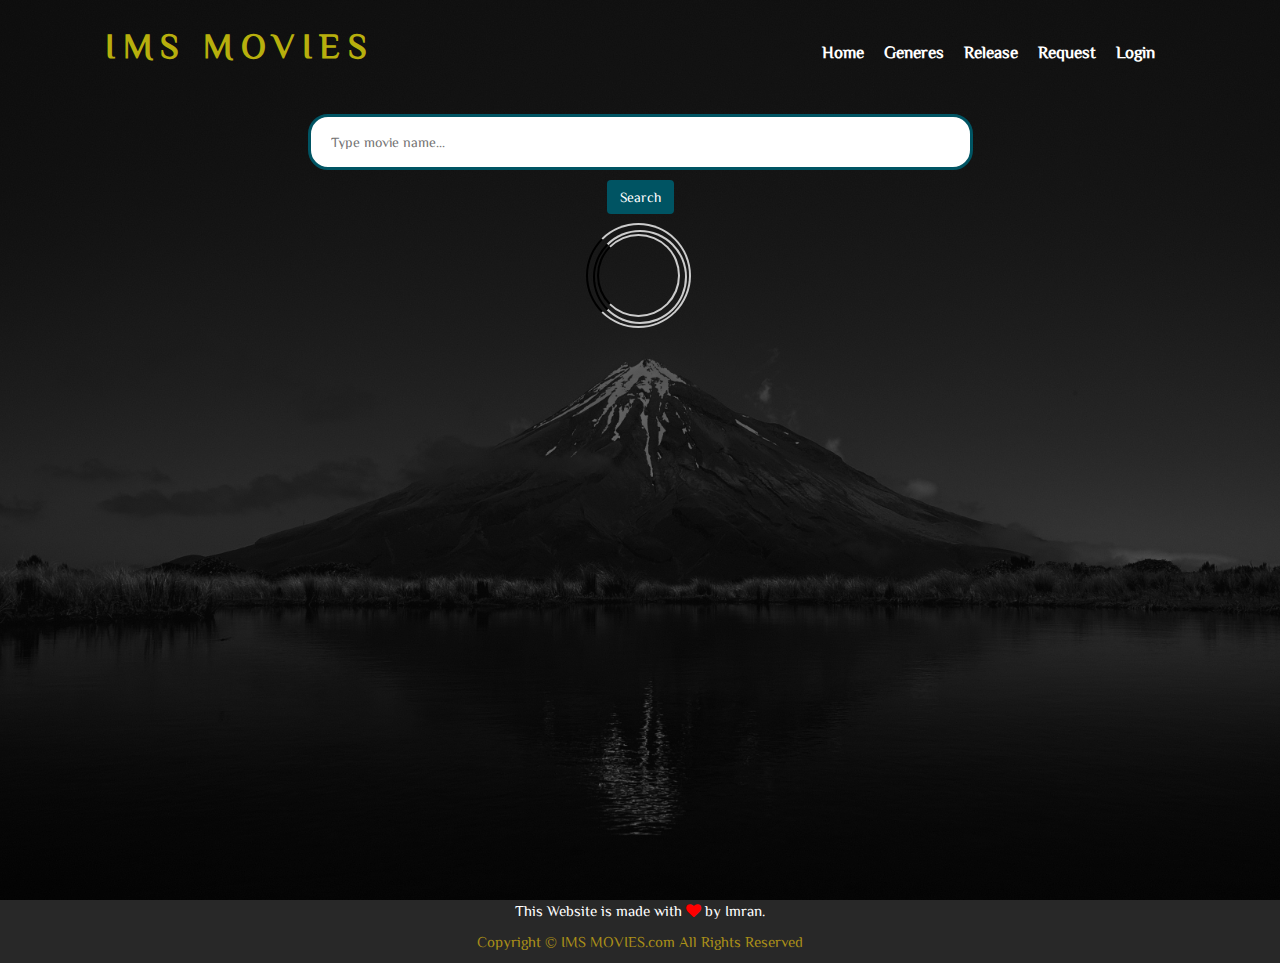
<file: imsmovie/index.html>
<!doctype html>
<html lang="en">
<head>
    <meta charset="UTF-8">
    <meta name="viewport"
          content="width=device-width, user-scalable=no, initial-scale=1.0, maximum-scale=1.0, minimum-scale=1.0">
    <meta http-equiv="X-UA-Compatible" content="ie=edge">
    <title>Document</title>
    <link href="https://fonts.googleapis.com/css?family=ZCOOL+XiaoWei" rel="stylesheet">
    <link rel="stylesheet" href="https://cdnjs.cloudflare.com/ajax/libs/font-awesome/4.7.0/css/font-awesome.min.css">
    <link rel="stylesheet" href="https://stackpath.bootstrapcdn.com/bootstrap/3.3.7/css/bootstrap.min.css">
    <link rel="stylesheet" href="css/style.css">

    <script src="https://code.jquery.com/jquery-2.2.4.min.js"></script>
    <script src="https://stackpath.bootstrapcdn.com/bootstrap/3.3.7/js/bootstrap.min.js"></script>
</head>
<body>
<div class="header">
    <div class="backgroud-blur">
        <div class="container">
            <div class="header-content">
                <div class="col-sm-4">
                    <div class="web-name">
                        <p class="web-text">IMS MOVIES</p>
                    </div>
                </div>
                <div class="col-sm-8">
                    <div class="nav-bar">
                        <ul>
                            <li><a href="#" onclick="movieList('2018');">Home</a></li>
                            <li><a href="#">Generes</a>
                                <ul class="slide-nav">
                                    <li class="li-design"><a href="#" onclick="movieListbyGenre('action');" class="a-design">Action</a>
                                    </li>
                                    <li class="li-design"><a href="#" onclick="movieListbyGenre('Adventure');"
                                                             class="a-design">Adventure</a></li>
                                    <li class="li-design"><a href="#" onclick="movieListbyGenre('Drama');" class="a-design">Drama</a>
                                    </li>
                                    <li class="li-design"><a href="#" onclick="movieListbyGenre('Horror');" class="a-design">Horror</a>
                                    </li>
                                    <li class="li-design"><a href="#" onclick="movieListbyGenre('science fiction');"
                                                             class="a-design">Sci-fi</a></li>
                                    <li class="li-design"><a href="#" onclick="movieListbyGenre('Fantasy');" class="a-design">Fantasy</a>
                                    </li>
                                    <li class="li-design"><a href="#" onclick="movieListbyGenre('Comedy');" class="a-design">Comedy</a>
                                    </li>
                                    <li class="li-design"><a href="#" onclick="movieListbyGenre('Film Noir');"
                                                             class="a-design">Film Noir</a></li>
                                    <li class="li-design"><a href="#" onclick="movieListbyGenre('War');"
                                                             class="a-design">War</a></li>
                                    <li class="li-design"><a href="#" onclick="movieListbyGenre('Western');" class="a-design">Western</a>
                                    </li>
                                </ul>
                            </li>
                            <li><a href="#">Release</a>
                                <ul class="slide-nav">
                                    <li class="li-design"><a href="#" onclick="movieList('2018');"
                                                             class="a-design">2018</a></li>
                                    <li class="li-design"><a href="#" onclick="movieList('2017');"
                                                             class="a-design">2017</a></li>
                                    <li class="li-design"><a href="#" onclick="movieList('2016');"
                                                             class="a-design">2016</a></li>
                                    <li class="li-design"><a href="#" onclick="movieList('2015');"
                                                             class="a-design">2015</a></li>
                                    <li class="li-design"><a href="#" onclick="movieList('2014');"
                                                             class="a-design">2014</a></li>
                                    <li class="li-design"><a href="#" onclick="movieList('2013');"
                                                             class="a-design">2013</a></li>
                                    <li class="li-design"><a href="#" onclick="movieList('2012');"
                                                             class="a-design">2012</a></li>
                                    <li class="li-design"><a href="#" onclick="movieList('2011');"
                                                             class="a-design">2011</a></li>
                                    <li class="li-design"><a href="#" onclick="movieList('2010');"
                                                             class="a-design">2010</a></li>
                                </ul>
                            </li>
                            <li><a href="#">Request</a></li>
                            <li><a href="#">Login</a></li>
                        </ul>
                    </div>
                </div>
                <div class="col-sm-12">
                    <div class="search-box">
                        <form onsubmit="movieSearch(event)">
                            <input class="input-design" id="_input" type="text" name="search" placeholder="Type movie name...">
                            <br>
                            <button type="submit" class="button btn">Search</button>
                        </form>
                    </div>
                </div>
                <div class="col-sm-12">
                    <div class="loading-logo">
                        <div id="_loading" class="loading">
                            <div class="cssload-container">
                                <div class="cssload-whirlpool"></div>
                            </div>
                        </div>
                    </div>
                </div>
                <div class="col-sm-12">
                    <div class="movie-box" id="movie-box1">

                    </div>
                </div>
                <div class="col-sm-12">
                    <nav aria-label="Page navigation">
                        <ul class="pagination" id="page_no"></ul>
                    </nav>
                </div>
            </div>
        </div>
    </div>
</div>
<div class="footer">
    <div class="container">
        <div class="footer-content">
            <p class="f-text">This Website is made with <span><i style="color: red" class="fa fa-heart" ></i></span> by Imran.</p>
            <p class="f-text-2">Copyright © IMS MOVIES.com All Rights Reserved</p>
        </div>
    </div>
</div>

</body>
<script src="js/main.js"></script>
</html>
</file>
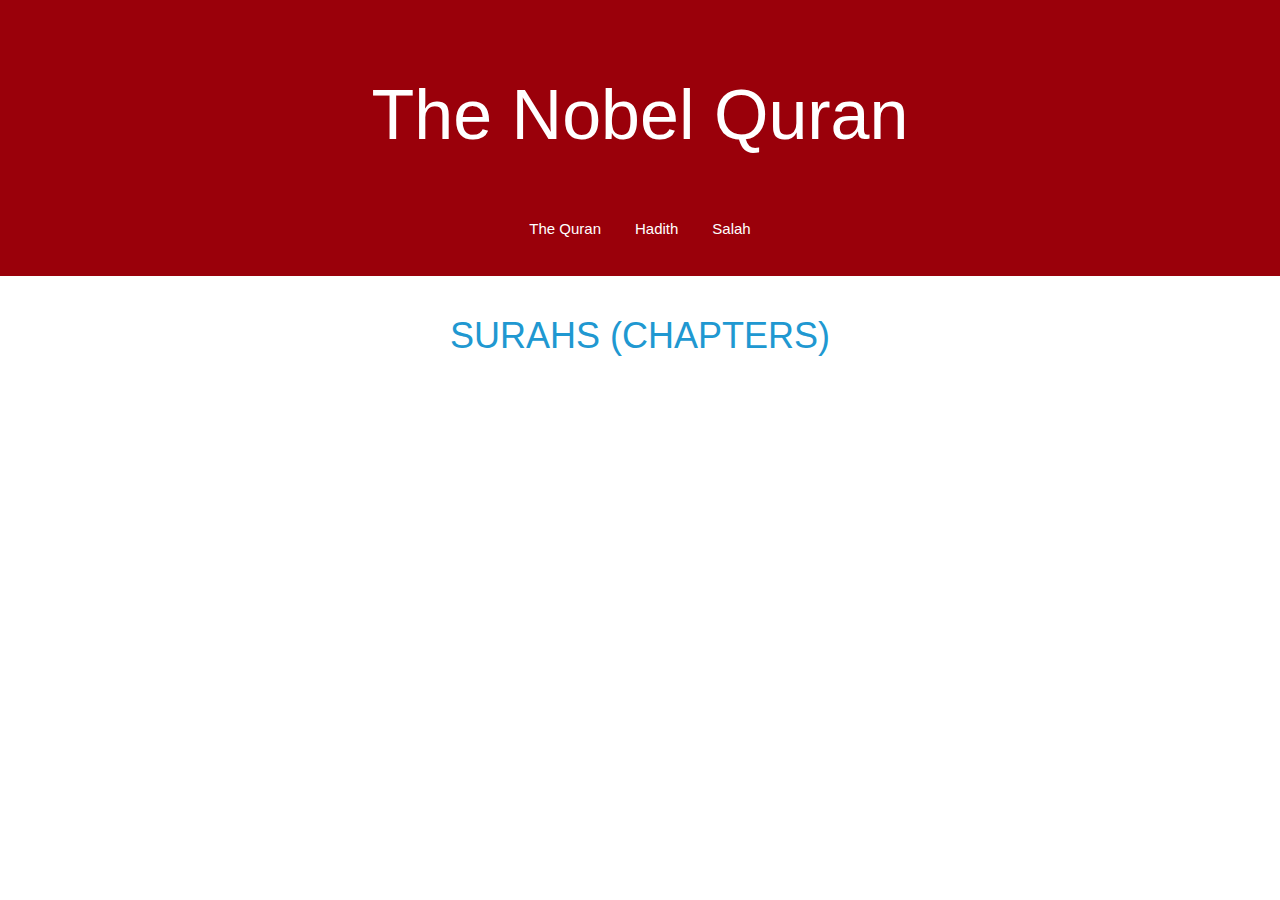
<file: Quraan/index.html>
<!doctype html>
<html lang="en">
<head>
    <meta charset="UTF-8">
    <meta name="viewport"
    content="width=device-width, user-scalable=no, initial-scale=1.0, maximum-scale=1.0, minimum-scale=1.0">
    <meta http-equiv="X-UA-Compatible" content="ie=edge">
    <title>Document</title>

    <link href="https://fonts.googleapis.com/css?family=KoHo" rel="stylesheet">
    <link rel="stylesheet" href="https://stackpath.bootstrapcdn.com/bootstrap/3.3.7/css/bootstrap.min.css">
    <link rel="stylesheet" href="css/style.css">

    <script src="https://code.jquery.com/jquery-2.2.4.min.js"></script>
    <script src="https://stackpath.bootstrapcdn.com/bootstrap/3.3.7/js/bootstrap.min.js"></script>

</head>
<body>
<div class="header">
    <div class="container">
        <div class="header-content">
            <div class="col-md-10 col-md-offset-1">
                <div class="website-name">
                    <h1 class="web-text">The Nobel Quran</h1>
                </div>
                <div class="col-md-12">
                    <div class="nav-bar">
                        <ul>
                            <li><a href="index.html">The Quran</a></li>
                            <li><a href="#">Hadith</a></li>
                            <li><a href="#"></a>Salah</li>
                        </ul>
                    </div>
                </div>
            </div>
        </div>
    </div>
</div>
<div class="body-0">
    <div class="container">
        <div class="body-0-content">
            <div class="col-md-12">
                <div class="body-0-h1">
                    <h1>SURAHS (CHAPTERS)</h1>
                </div>
                <div class="surah-body">
                    <div class="col-md-4">
                        <ul class="_surahList1">

                        </ul>
                    </div>
                    <div class="col-md-4">
                        <ul class="_surahList2">

                        </ul>
                    </div>
                    <div class="col-md-4">
                        <ul class="_surahList3">

                        </ul>
                    </div>
                </div>
            </div>
        </div>
    </div>
</div>

</body>
<script>
    $(function () {
        $.ajax({
            url:"https://raw.githubusercontent.com/Redishketch/quran/master/server/surahList.json",
            type:"get",
            success: function (res) {
                res = JSON.parse(res);
                for(var i=0;i<res.length;i++){
                    var eachSurah = res [i];
                    var html = `<li>
                                    <a href="surah-page.html?slug=`+eachSurah.slug+`">
                                    <div class="col-xs-2">`+eachSurah.id+`</div>
                                    <div class="col-xs-10">`+eachSurah.title+`</div>
                                    </a>
                                  </li>`;
                    if(i<38){
                        $('._surahList1').append(html)
                    }
                    else if(i<76){
                        $('._surahList2').append(html)
                    }
                    else{ $('._surahList3').append(html)}
                }
            }
        })

    })

</script>

</html>
</file>
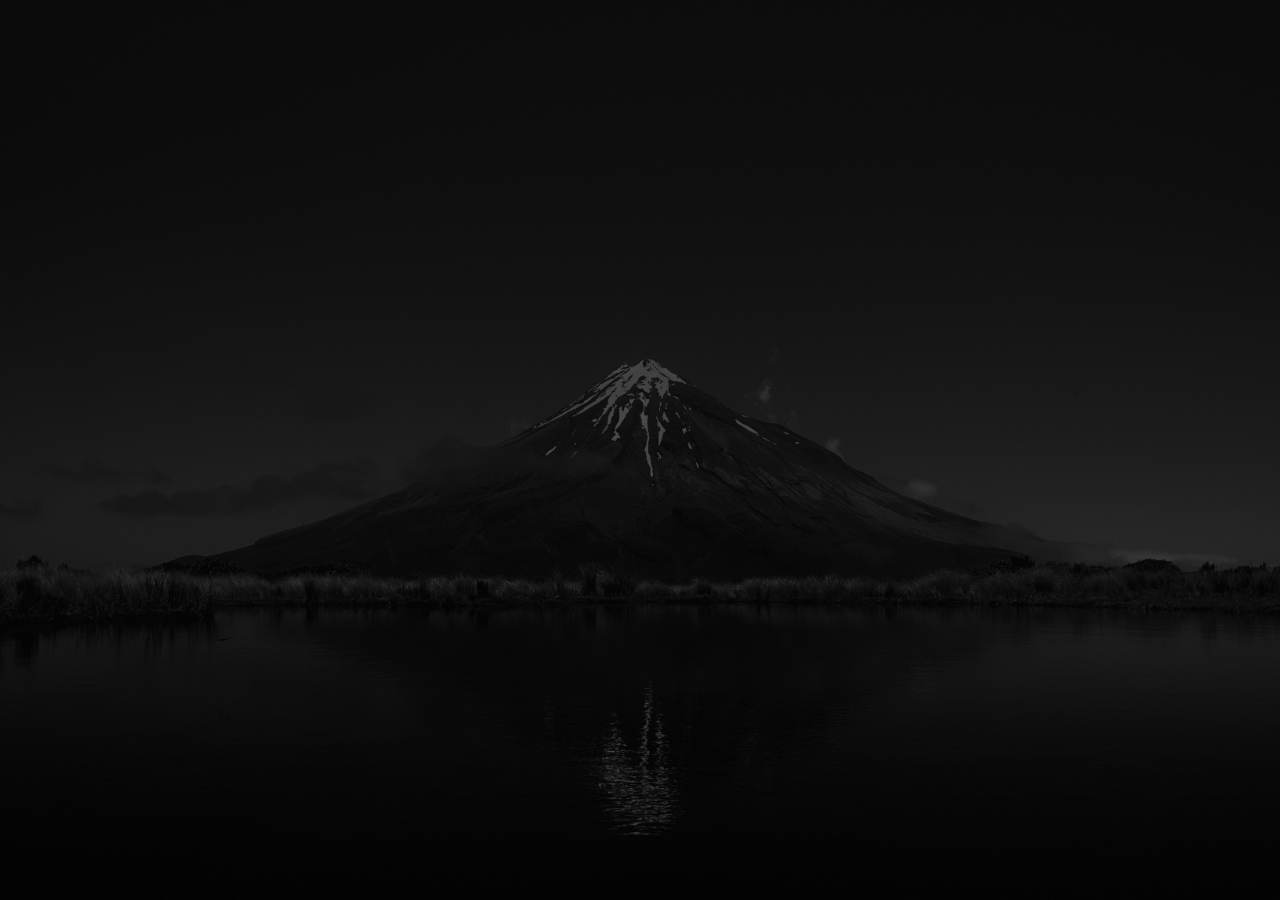
<file: imsmovie/page2.html>
<!doctype html>
<html lang="en">
<head>
    <meta charset="UTF-8">
    <meta name="viewport"
          content="width=device-width, user-scalable=no, initial-scale=1.0, maximum-scale=1.0, minimum-scale=1.0">
    <meta http-equiv="X-UA-Compatible" content="ie=edge">
    <title>Document</title>
    <link href="https://fonts.googleapis.com/css?family=ZCOOL+XiaoWei" rel="stylesheet">
    <link rel="stylesheet" href="https://cdnjs.cloudflare.com/ajax/libs/font-awesome/4.7.0/css/font-awesome.min.css">
    <link rel="stylesheet" href="https://stackpath.bootstrapcdn.com/bootstrap/3.3.7/css/bootstrap.min.css">
    <link rel="stylesheet" href="css/style.css">

    <script src="https://code.jquery.com/jquery-2.2.4.min.js"></script>
    <script src="https://stackpath.bootstrapcdn.com/bootstrap/3.3.7/js/bootstrap.min.js"></script>
</head>
<body>
<div class="header2">
    <div class="blur">
        <div class="container">
            <div class="header2-content" id="page2"></div>
        </div>
    </div>
</div>


</body>
<script src="js/page2.js"></script>
</html>
</file>
<file: imsmovie/css/style.css>
body{margin:0;font-family:'ZCOOL XiaoWei', serif}*{box-sizing:border-box;outline:0}.header{width:100%;display:table;height:100vh;background-repeat:no-repeat;background-position:center;background-size:cover;background-image:url("../img/background-black-and-white-dawn-997443.jpg")}.header .backgroud-blur{width:100%;display:table;height:100vh;background-color:rgba(0,0,0,0.6)}.header .backgroud-blur .header-content{width:100%;display:table;padding:20px}.header .backgroud-blur .header-content .web-name{width:100%;display:inline-block}.header .backgroud-blur .header-content .web-name .web-text{font-size:35px;letter-spacing:7.5px;font-weight:bold;color:#b7af0d}.header .backgroud-blur .header-content .nav-bar{font-size:15px;color:#ffffff;font-weight:bold}.header .backgroud-blur .header-content .nav-bar ul{float:right;padding:20px;list-style:none;display:table;font-size:17px}.header .backgroud-blur .header-content .nav-bar ul li{float:left;margin-left:20px;position:relative}.header .backgroud-blur .header-content .nav-bar ul li .slide-nav{width:150px;transform:scaleY(0);transform-origin:0 0;visibility:hidden;opacity:0;position:absolute;top:100%;right:-45px;background-color:rgba(31,31,31,0.91);z-index:2;box-shadow:0 0 5px #777;padding:0;-moz-transition:all 0.2s linear;-webkit-transition:all 0.2s linear;transition:all 0.2s linear}.header .backgroud-blur .header-content .nav-bar ul li .slide-nav .li-design{font-size:15px;float:none !important}.header .backgroud-blur .header-content .nav-bar ul li .slide-nav .li-design .a-design{text-decoration:none;color:#ffffff;transition:500ms}.header .backgroud-blur .header-content .nav-bar ul li .slide-nav .li-design .a-design:hover{color:#A98E18;transition:500ms}.header .backgroud-blur .header-content .nav-bar ul li a{text-decoration:none;color:white;transition:800ms}.header .backgroud-blur .header-content .nav-bar ul li a:hover{color:#A98E18;transition:800ms}.header .backgroud-blur .header-content .nav-bar ul li:hover .slide-nav{visibility:visible;opacity:1;transform:scaleY(1);transform-origin:0 0;-moz-transition:all 0.2s linear;-webkit-transition:all 0.2s linear;transition:all 0.2s linear}.header .backgroud-blur .header-content .search-box{margin-top:20px;width:100%;display:inline-block;text-align:center}.header .backgroud-blur .header-content .search-box .input-design{width:665px;border:3px solid #005463;padding:15px 20px;border-radius:20px}.header .backgroud-blur .header-content .search-box .button{margin-top:10px;background-color:#005463;color:white;transition:500ms}.header .backgroud-blur .header-content .search-box .button:hover{background-color:#A98E18;transition:500ms}.header .backgroud-blur .header-content .movie-box{width:100%;display:table}.header .backgroud-blur .header-content .movie-box .movie-img-box{width:15%;display:inline-block;margin-left:17px;position:relative}.header .backgroud-blur .header-content .movie-box .movie-img-box .movie-img{width:100%;display:inline-block;background-size:cover;background-position:center;background-repeat:no-repeat;height:250px;border-radius:6px;margin-top:20px;border:2px solid #A98E18}.header .backgroud-blur .header-content .movie-box .movie-img-box .text-box{width:100%;display:inline-block}.header .backgroud-blur .header-content .movie-box .movie-img-box .text-box .movie-text{font-size:0.95em;letter-spacing:1px;color:#ffffff}.header .backgroud-blur .header-content .movie-box .movie-img-box .text-box .movie-text2{font-size:10px;letter-spacing:1px;line-height:30px;color:#ffffff;font-weight:300}.header .backgroud-blur .header-content .movie-box .movie-img-box .hover-box{width:100%;opacity:0;padding-top:20px;position:absolute;top:20px;left:0;border-radius:6px;height:250px;-moz-transition:all 0.2s linear;-webkit-transition:all 0.2s linear;transition:all 0.2s linear;border:2px solid #005463}.header .backgroud-blur .header-content .movie-box .movie-img-box .hover-box .rating-text{text-align:center;color:white;font-size:20px;font-weight:bold}.header .backgroud-blur .header-content .movie-box .movie-img-box .hover-box .genre-text{text-align:center;color:white;font-size:20px;font-weight:bold}.header .backgroud-blur .header-content .movie-box .movie-img-box .hover-box .button{margin-top:10px;background-color:#005463;color:white;margin-left:32px;transition:500ms}.header .backgroud-blur .header-content .movie-box .movie-img-box .hover-box .button:hover{background-color:#A98E18;transition:500ms}.header .backgroud-blur .header-content .movie-box .movie-img-box:hover .hover-box{opacity:1;display:block;background:rgba(0,0,0,0.7);-moz-transition:all 0.2s linear;-webkit-transition:all 0.2s linear;transition:all 0.2s linear}.footer{background:#282828;width:100%;display:table}.footer .footer-content{width:100%;display:inline-block}.footer .footer-content .f-text{font-size:15px;text-align:center;color:white}.footer .footer-content .f-text-2{font-size:15px;text-align:center;color:#A98E18}.header2{width:100%;display:table;background-repeat:no-repeat;background-position:center;background-size:cover;background-image:url("../img/background-black-and-white-dawn-997443.jpg");height:100vh}.header2 .blur{width:100%;display:table;height:100vh;background-color:rgba(0,0,0,0.7)}.header2 .blur .header2-content{width:100%;display:table}.header2 .blur .header2-content .big-img-box{margin-top:15px;width:100%;display:table;padding:10px}.header2 .blur .header2-content .big-img-box .img1{width:100%;height:700px;display:inline-block;background-size:cover;background-position:center;background-repeat:no-repeat;border:2px solid #A98E18}.header2 .blur .header2-content .movie-name{margin-top:135px;width:100%;display:table}.header2 .blur .header2-content .movie-name .movie-text{font-size:40px;color:#A98E18}.header2 .blur .header2-content .movie-name .movie-text1{font-size:25px;color:#005463}.header2 .blur .header2-content .movie-name .movie-text2{color:#987b00;font-weight:bold}.header2 .blur .header2-content .movie-name .movie-text3{font-size:40px;margin-top:20px;color:#fff}.header2 .blur .header2-content .movie-name .movie-text4{font-size:16px;text-align:justify;color:#fff}.button{margin-top:10px;background-color:#005463;color:white;transition:500ms}.button:hover{background-color:#A98E18;transition:500ms}.loading-logo{margin-top:63px}.loading-logo .loading{width:100%;display:table;align-items:center;justify-content:center}.loading-logo .loading.close{display:none}.cssload-container{position:relative}.cssload-whirlpool,.cssload-whirlpool::before,.cssload-whirlpool::after{position:absolute;top:50%;left:50%;border:2px solid #ccc;border-left-color:#000;border-radius:1873px;-o-border-radius:1873px;-ms-border-radius:1873px;-webkit-border-radius:1873px;-moz-border-radius:1873px}.cssload-whirlpool{margin:-47px 0 0 -47px;height:94px;width:94px;animation:cssload-rotate 1000ms linear infinite;-o-animation:cssload-rotate 1000ms linear infinite;-ms-animation:cssload-rotate 1000ms linear infinite;-webkit-animation:cssload-rotate 1000ms linear infinite;-moz-animation:cssload-rotate 1000ms linear infinite}.cssload-whirlpool::before{content:"";margin:-43px 0 0 -43px;height:83px;width:83px;animation:cssload-rotate 1000ms linear infinite;-o-animation:cssload-rotate 1000ms linear infinite;-ms-animation:cssload-rotate 1000ms linear infinite;-webkit-animation:cssload-rotate 1000ms linear infinite;-moz-animation:cssload-rotate 1000ms linear infinite}.cssload-whirlpool::after{content:"";margin:-54px 0 0 -54px;height:105px;width:105px;animation:cssload-rotate 2000ms linear infinite;-o-animation:cssload-rotate 2000ms linear infinite;-ms-animation:cssload-rotate 2000ms linear infinite;-webkit-animation:cssload-rotate 2000ms linear infinite;-moz-animation:cssload-rotate 2000ms linear infinite}@keyframes cssload-rotate{100%{transform:rotate(360deg)}}@-o-keyframes cssload-rotate{100%{-o-transform:rotate(360deg)}}@-ms-keyframes cssload-rotate{100%{-ms-transform:rotate(360deg)}}@-webkit-keyframes cssload-rotate{100%{-webkit-transform:rotate(360deg)}}@-moz-keyframes cssload-rotate{100%{-moz-transform:rotate(360deg)}}
/*# sourceMappingURL=style.css.map */
</file>
<file: Quraan/css/style.css>
*{font-family:'Raleway', sans-serif}body{margin:0;padding:0}.margin-10{width:100%;display:block;margin-bottom:10px}.margin-30{width:100%;display:block;margin-bottom:30px}.margin-50{width:100%;display:block;margin-bottom:50px}.main-Background{width:100%;display:table;margin:0;background-size:cover;height:100vh;position:relative;background-position:center;background-repeat:no-repeat}.main-Background .inner-wrapper{position:absolute;width:100%;height:100%;left:0;top:0;background-color:rgba(37,43,60,0.9);display:flex;align-items:center}.main-Background .inner-wrapper .web-content{width:100%;display:table}.main-Background .inner-wrapper .main-text{color:#ffffff;font-size:50px;text-align:left;padding:5px;line-height:50px}.main-Background .inner-wrapper .sub-text{color:#ffffff;font-size:20px;text-align:left;padding:15px 0px 0px 5px;margin-top:20px}.main-Background .inner-wrapper .web-btn{font-weight:500;width:250px;background-color:transparent;font-size:18px;color:#ffffff;text-align:center;border:1px solid #ffffff;margin-top:150px;cursor:pointer;position:relative;height:40px;line-height:40px}.main-Background .inner-wrapper .app-content{width:100%;display:table}.main-Background .inner-wrapper .app-content .app-logo{width:100%;display:table}.main-Background .inner-wrapper .app-content .app-logo img{width:240px;float:right}.main-Background .inner-wrapper .app-content .down-logo{display:table;width:100%;text-align:center}.main-Background .inner-wrapper .app-content .down-logo img{width:30%}.header{background-color:#9a000a;width:100%;display:table}.header-content{width:100%;display:table;padding:50px 0 0 0}.header-content .website-name .web-text{font-size:70px;color:white;margin:27px;text-align:center}@media only screen and (max-width: 700px){.header-content .website-name .web-text{font-size:20px;margin:0}}.header-content .nav-bar{color:#ffffff}.header-content .nav-bar ul{margin:auto;padding:20px 0px;list-style:none;display:table;font-size:15px;text-align:center}@media only screen and (max-width: 620px){.header-content .nav-bar ul{font-size:10px}}.header-content .nav-bar ul li{margin:17px;float:left}.header-content .nav-bar ul li a{color:white;text-decoration:none}.body-0{width:100%;display:table;padding-bottom:130px}@media only screen and (max-width: 991px){.body-0{padding-bottom:270px}}.body-0 .body-0-content{width:100%;display:table}.body-0 .body-0-content .body-0-h1{color:#2098D1;font-size:20px;text-align:center;padding:20px}@media only screen and (max-width: 600px){.body-0 .body-0-content .body-0-h1{font-size:10px;padding:0}}.body-0 .body-0-content .surah-body{font-size:20px}.body-0 .body-0-content .surah-body ul{list-style:none;padding:10px}.body-0 .body-0-content .surah-body ul li{width:100%;text-align:center;display:table}.body-0 .body-0-content .surah-body ul li a{color:#252B3C;width:100%;display:block;text-align:center;padding:20px;box-shadow:0 0 9px #efe4e4;margin:10px;border-radius:10px;text-decoration:none}.body-0 .full-sura{width:100%;display:table}.body-0 .full-sura .full-sura-content{width:100%;display:table}.body-0 .full-sura .full-sura-content .bismillah{text-align:center;font-size:60px;color:#000;padding:25px 0;line-height:1.5}@media (max-width: 520px){.body-0 .full-sura .full-sura-content .bismillah{font-size:30px}}.body-0 .full-sura .full-sura-content .verse{width:100%;display:table;color:black;font-size:40px}.playStop-btn{padding-left:10px}.btn-verse{width:100%;height:50px;border-radius:5px;margin:10px;display:table;border:1px solid black;background-color:#ffffff;text-align:center;cursor:pointer}.btn-verse.progress-verse{background-color:#359515}.btn-verse.progress-verse:hover{background-color:#359515;border:1px solid black}.btn-verse:hover{color:#333;background-color:#e6e6e6;border-color:#adadad}.music-player{width:100%;display:none;background-color:#ffffff;position:fixed;border:1px solid gainsboro;bottom:0;right:0;padding:10px;box-shadow:0 -1px 5px #e6e6e6}.music-player .sura-name{font-size:25px;padding-bottom:10px;width:100%;display:table}.music-player .music-box{width:100%;display:table;padding-bottom:20px}.music-player .music-box .time-bar{width:100%;height:10px;border:1px solid #e6e6e6;display:table;margin-top:13px}.music-player .music-box .time-bar .run-time{height:10px;background-color:#db000b;display:table}.music-player .music-box .music-btn{text-align:center;padding-top:31px}.music-player .music-box .time-dur{padding-top:33px}.hvr-underline-from-center{display:inline-block;vertical-align:middle;-webkit-transform:perspective(1px) translateZ(0);transform:perspective(1px) translateZ(0);box-shadow:0 0 1px transparent;position:relative;overflow:hidden}.hvr-underline-from-center:before{content:"";position:absolute;z-index:-1;left:51%;right:51%;bottom:0;background:#252B3C;height:4px;-webkit-transition-property:left, right;transition-property:left, right;-webkit-transition-duration:0.3s;transition-duration:0.3s;-webkit-transition-timing-function:ease-out;transition-timing-function:ease-out}.hvr-underline-from-center:hover:before,.hvr-underline-from-center:focus:before,.hvr-underline-from-center:active:before{left:0;right:0}.hvr-bounce-to-right{-webkit-transform:perspective(0px) translateZ(0);transform:perspective(0px) translateZ(0);position:relative;-webkit-transition-property:color;transition-property:color;-webkit-transition-duration:0.5s;transition-duration:0.5s}.hvr-bounce-to-right:before{content:"";position:absolute;z-index:-1;top:0;left:0;right:0;bottom:0;background:#ffffff;-webkit-transform:scaleX(0);transform:scaleX(0);-webkit-transform-origin:0 50%;transform-origin:0 50%;-webkit-transition-property:transform;transition-property:transform;-webkit-transition-duration:0.5s;transition-duration:0.5s;-webkit-transition-timing-function:ease-out;transition-timing-function:ease-out}.hvr-bounce-to-right:hover,.hvr-bounce-to-right:focus,.hvr-bounce-to-right:active{color:#252B3C !important}.hvr-bounce-to-right:hover:before,.hvr-bounce-to-right:focus:before,.hvr-bounce-to-right:active:before{-webkit-transform:scaleX(1);transform:scaleX(1);-webkit-transition-timing-function:cubic-bezier(0.52, 1.64, 0.37, 0.66);transition-timing-function:cubic-bezier(0.52, 1.64, 0.37, 0.66)}
/*# sourceMappingURL=style.css.map */
</file>
